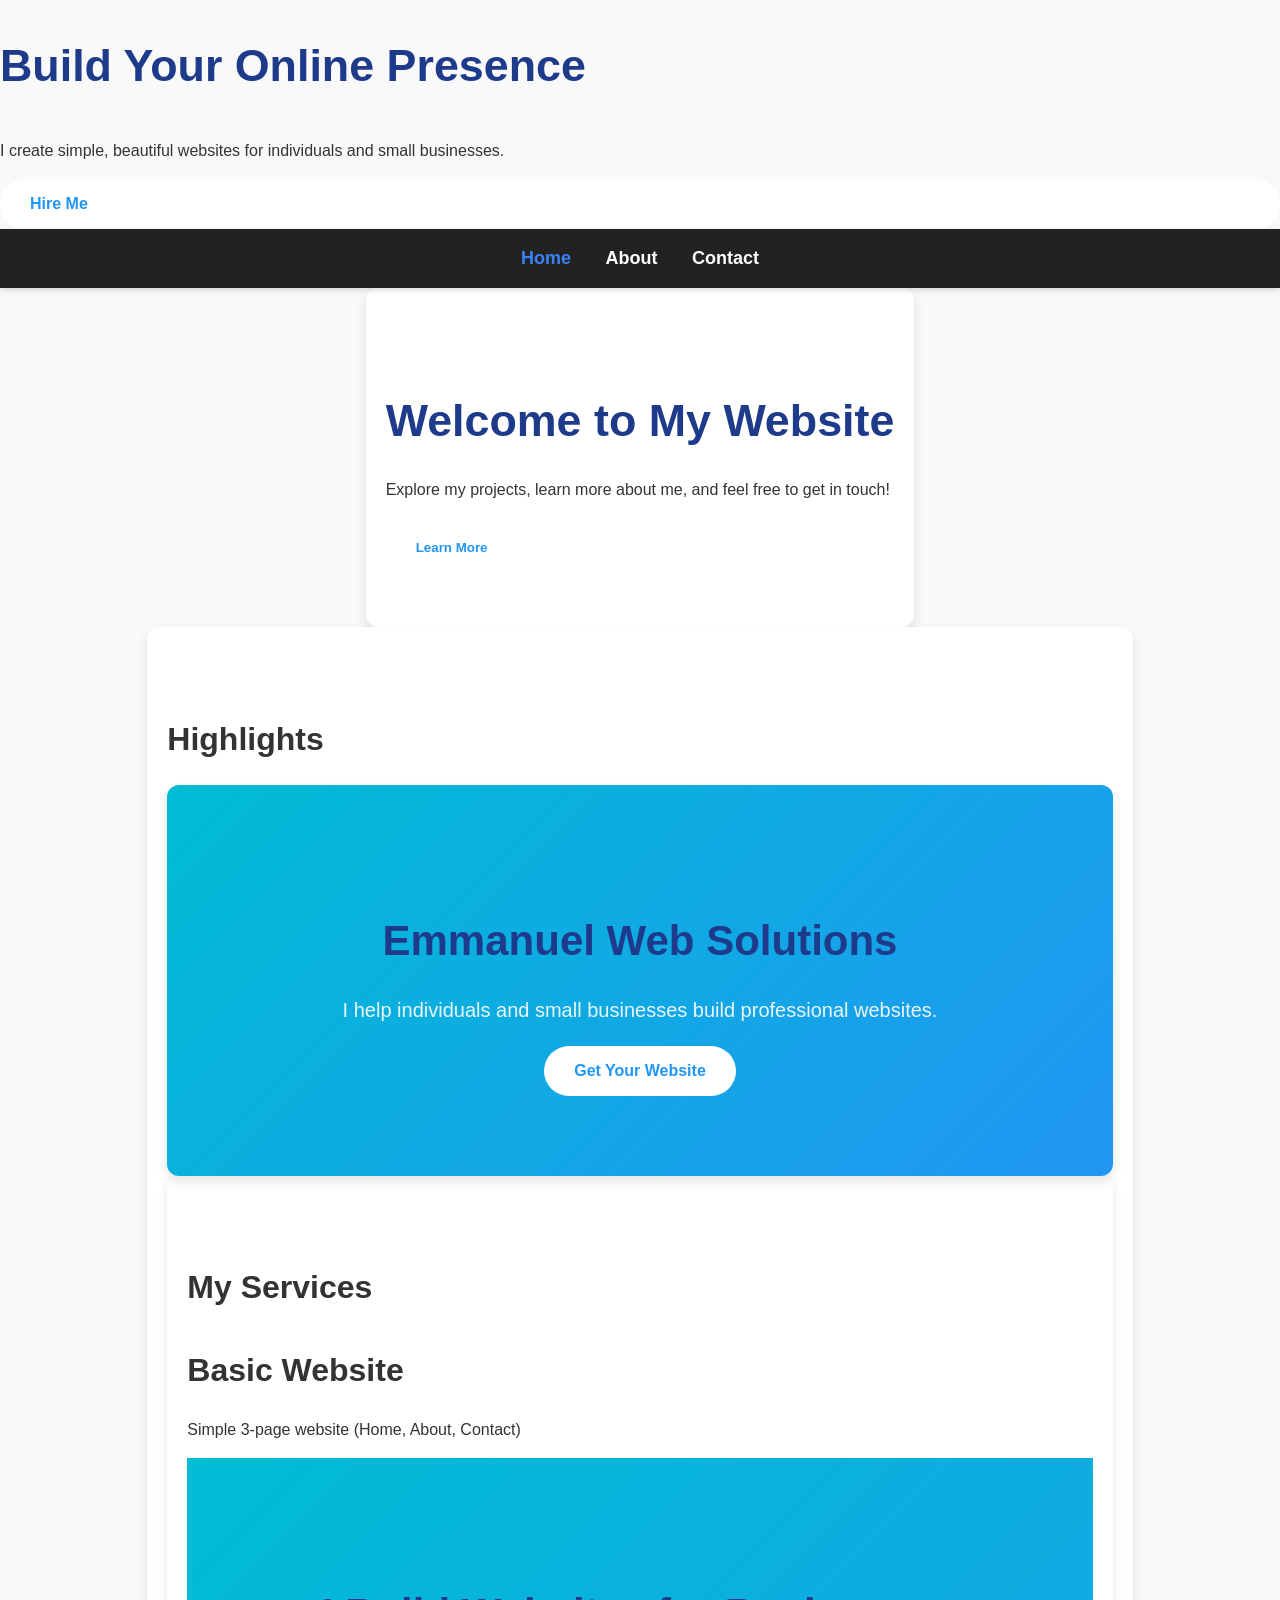
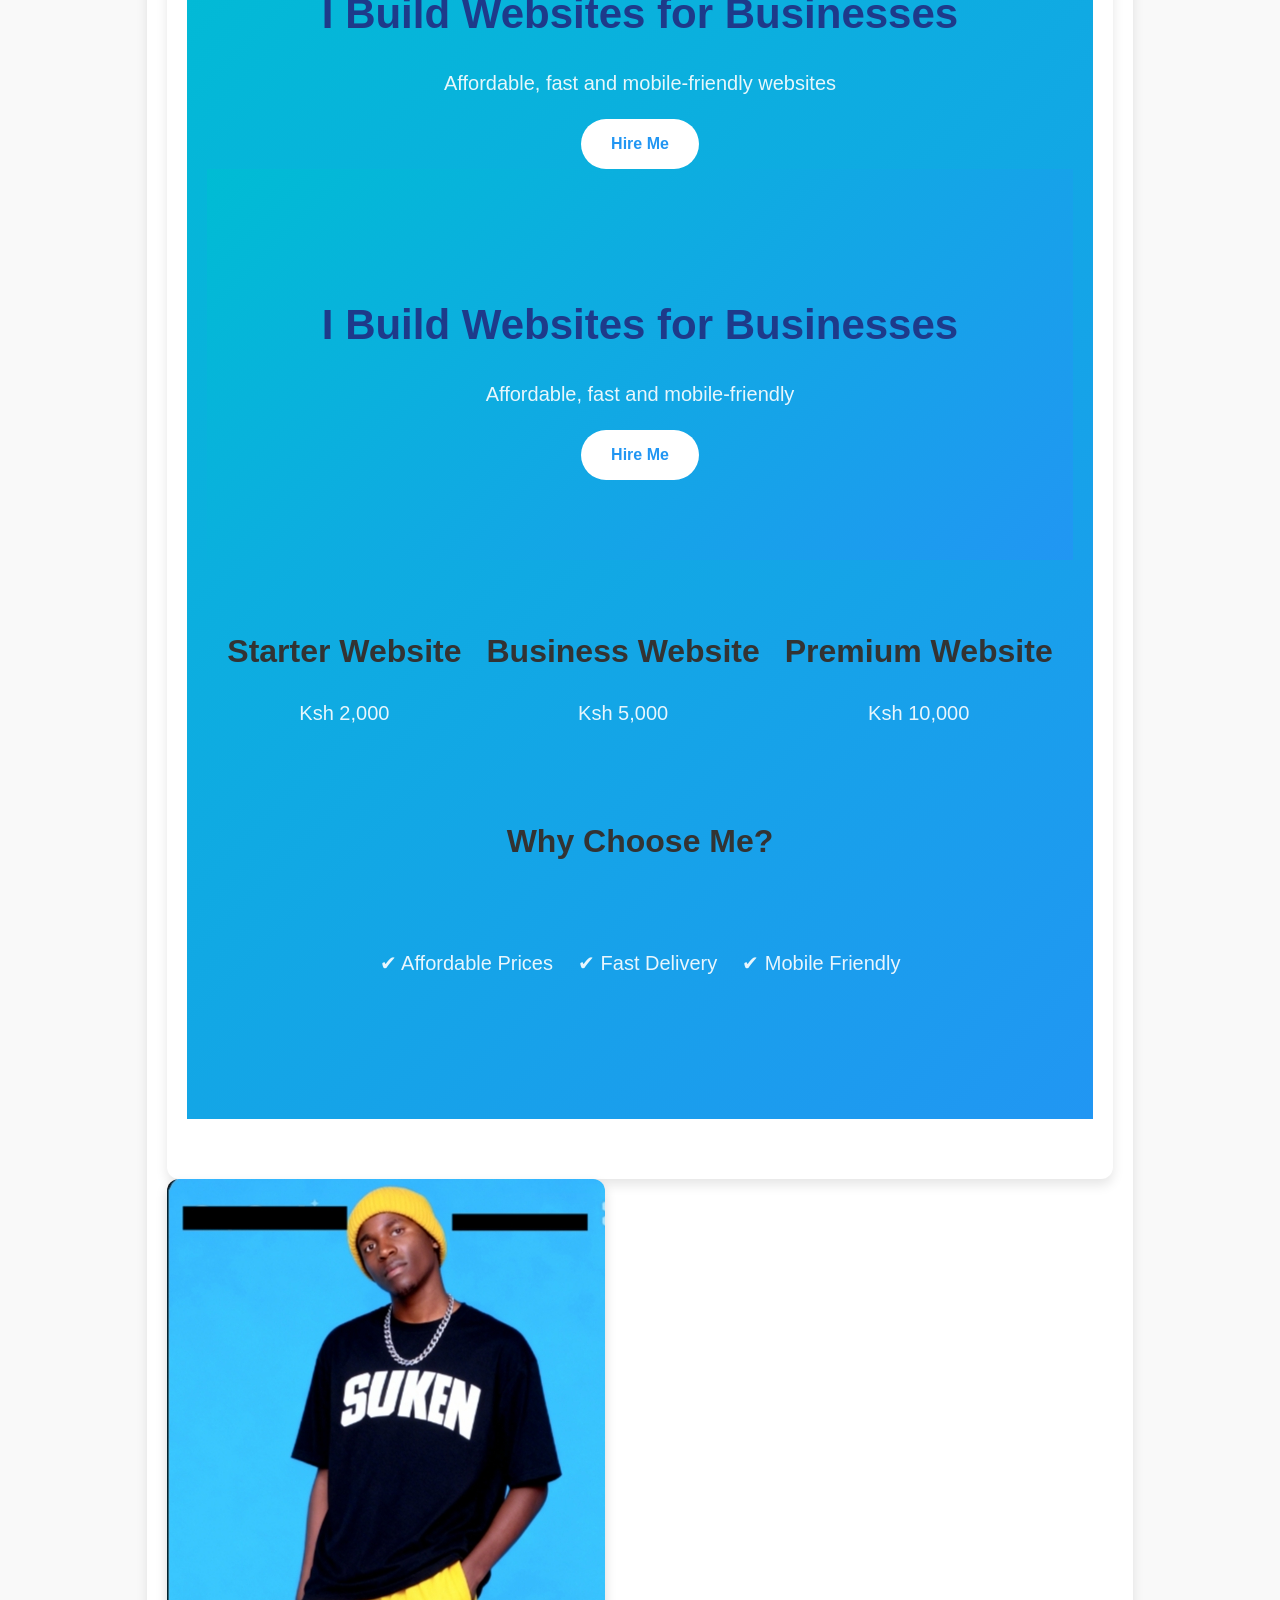
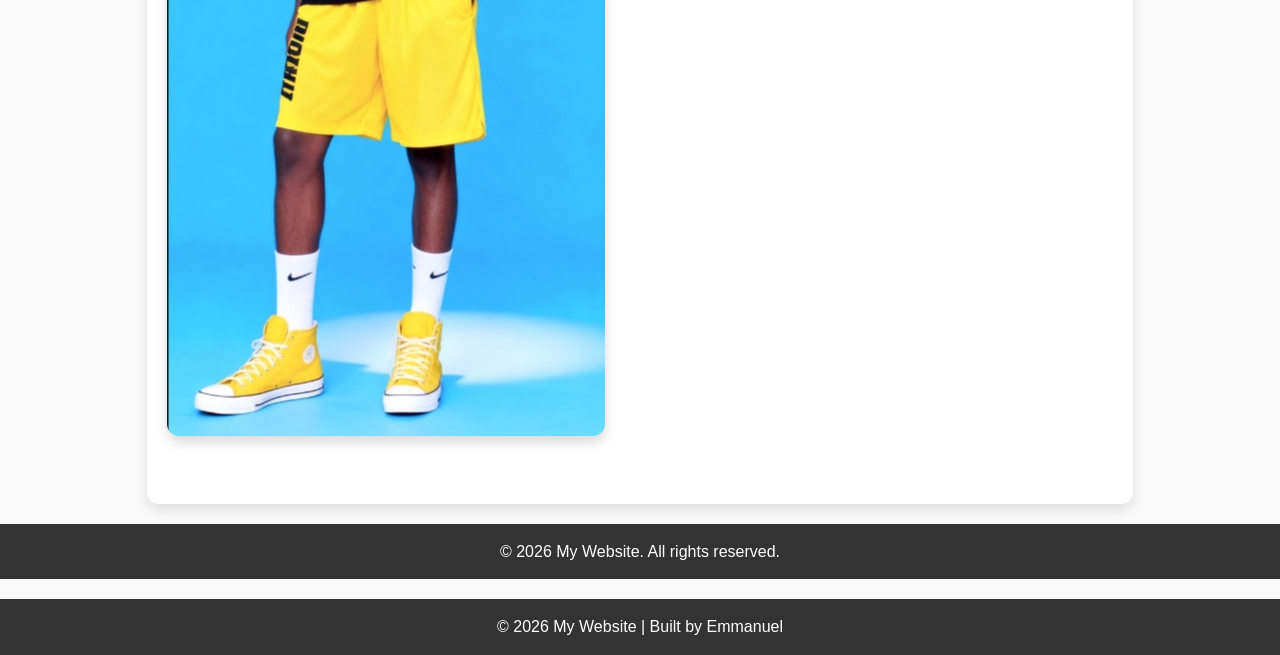
<file: index.html>
<!DOCTYPE html>
<html lang="en">
<head>
<meta charset="UTF-8">
<meta name="viewport" content="width=device-width, initial-scale=1.0">
<title>Home | My Website</title>
<h1>Build Your Online Presence</h1>      <p>I create simple, beautiful websites for individuals and small businesses.</p>
<a href="contact.html" class="btn">Hire Me</a>
<link rel="stylesheet" href="Style.css">
</head>
<body>

<nav>
    <a href="index.html" class="active">Home</a>
    <a href="About.html">About</a>
    <a href="Contact.html">Contact</a>
</nav>

<section class="scroll-section">
    <h1>Welcome to My Website</h1>
    <p>Explore my projects, learn more about me, and feel free to get in touch!</p>
    <button class="btn" onclick="window.location.href='About.html'">Learn More</button>
</section>
<section class="scroll-section">
    <h2>Highlights</h2>
    <section class="hero">
  <h1>Emmanuel Web Solutions</h1>
  <p>I help individuals and small businesses build professional websites.</p>
  <a href="contact.html" class="btn">Get Your Website</a>
</section>
<section class="services">
  <h2>My Services</h2>

  <div class="service-box">
    <h3>Basic Website</h3>
    <p>Simple 3-page website (Home, About, Contact)</p>
  <div class="hero">
    <h1>I Build Websites for Businesses</h1>
    <p>Affordable, fast and mobile-friendly websites</p>
    <a href="contact.html" class="btn">Hire Me</a>

<div class="hero fade-in">
    <h1>I Build Websites for Businesses</h1>
    <p>Affordable, fast and mobile-friendly</p>
    <a href="contact.html" class="btn">Hire Me</a>
</div>

<div class="container fade-in">
    <div class="card">
        <h2>Starter Website</h2>
        <p>Ksh 2,000</p>
    </div>

    <div class="card">
        <h2>Business Website</h2>
        <p>Ksh 5,000</p>
    </div>

    <div class="card">
        <h2>Premium Website</h2>
        <p>Ksh 10,000</p>
    </div>
</div>
<h2 style="text-align:center;">Why Choose Me?</h2>

<div class="container">
    <div class="card">
        <p>✔ Affordable Prices</p>
    </div>
    <div class="card">
        <p>✔ Fast Delivery</p>
    </div>
    <div class="card">
        <p>✔ Mobile Friendly</p>
    </div>
</div>
</section>
    <img src="Son.jpg" alt="Son.jpg">
</section>

<footer>
    <p>&copy; 2026 My Website. All rights reserved.</p>
</footer>

<script>
const sections = document.querySelectorAll('.scroll-section');
function revealSections() {
    const triggerBottom = window.innerHeight * 0.85;
    sections.forEach(section => {
        const sectionTop = section.getBoundingClientRect().top;
        if(sectionTop < triggerBottom) section.classList.add('visible');
    });
}
window.addEventListener('scroll', revealSections);
window.addEventListener('load', revealSections);
</script>
<footer>
  <p>© 2026 My Website | Built by Emmanuel</p>
</footer>

</body>
</html>
</file>
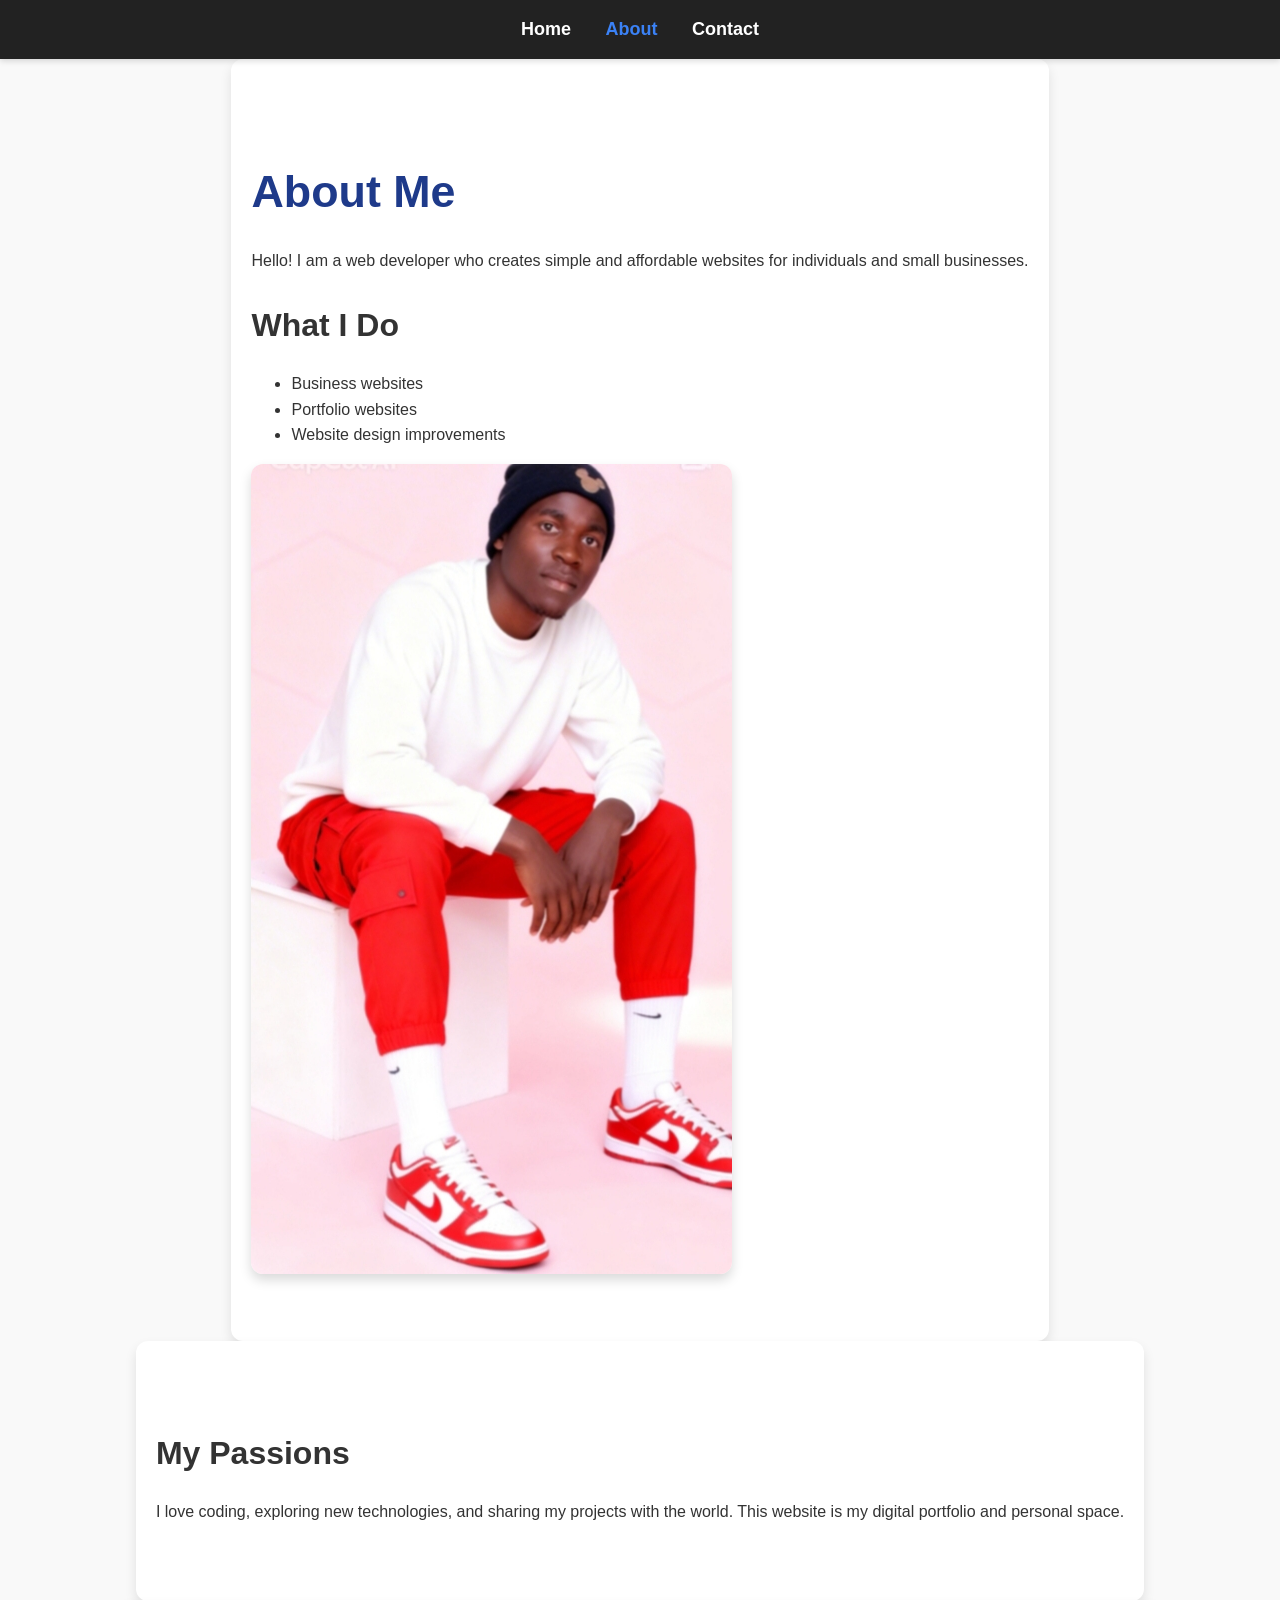
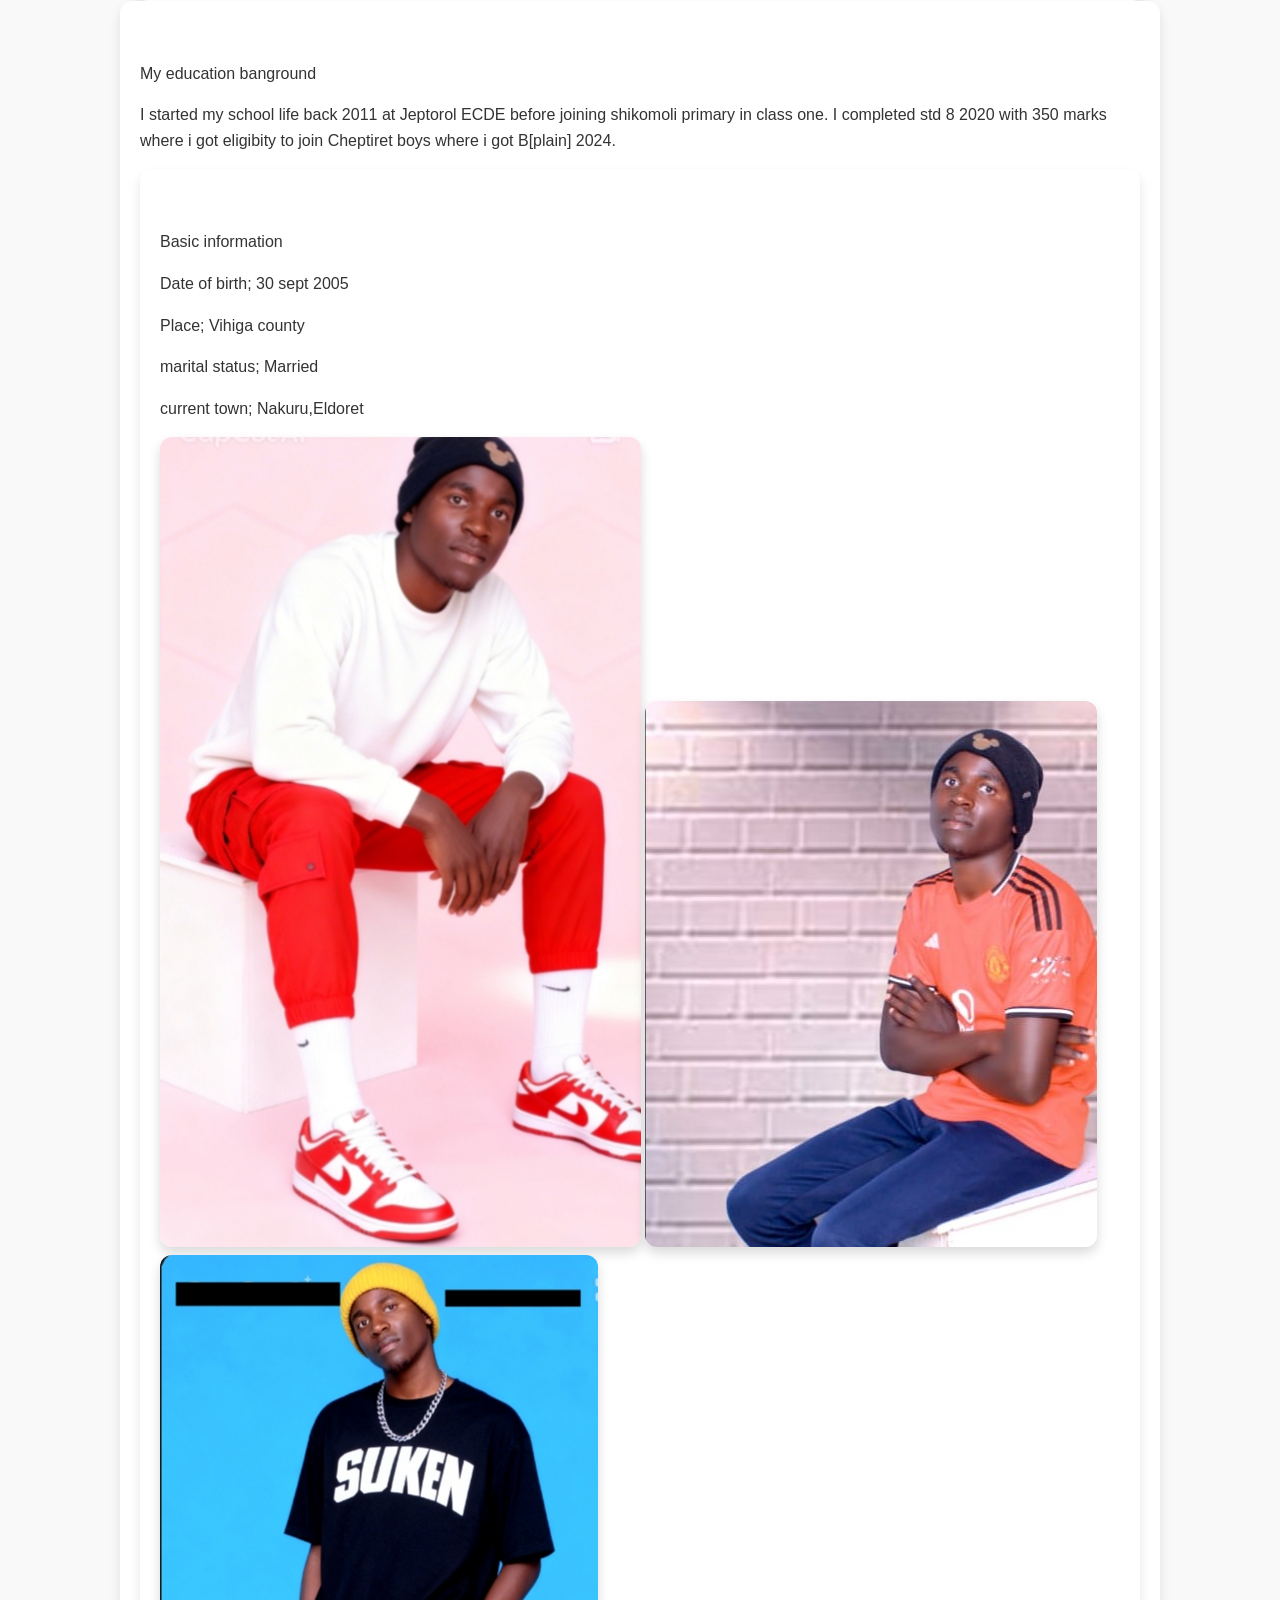
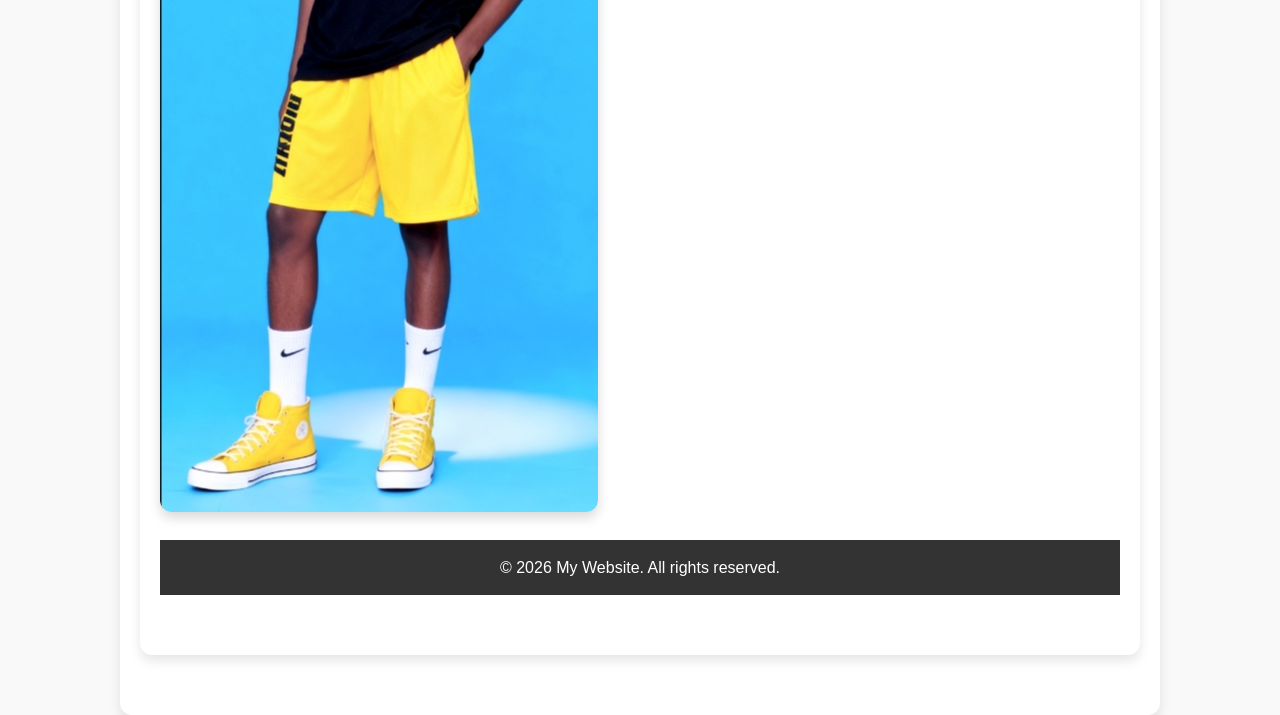
<file: About.html>
<!DOCTYPE html>
<html lang="en">
<head>
<meta charset="UTF-8">
<meta name="viewport" content="width=device-width, initial-scale=1.0">
<title>About | My Website</title>
<link rel="stylesheet" href="Style.css">
</head>
<body>

<nav>
    <a href="index.html">Home</a>
    <a href="About.html" class="active">About</a>
    <a href="Contact.html">Contact</a>
</nav>

<section class="scroll-section">
    <h1>About Me</h1>
<p>Hello! I am a web developer who creates simple and affordable websites for individuals and small businesses.</p>

<h2>What I Do</h2>
<ul>
    <li>Business websites</li>
    <li>Portfolio websites</li>
    <li>Website design improvements</li>
</ul>
        <img src="Man.jpg" alt="Man.jpg">
  
</section>

<section class="scroll-section">
    <h2>My Passions</h2>
    <p>I love coding, exploring new technologies, and sharing my projects with the world. This website is my digital portfolio and personal space.</p>
</section>

<section class="scroll-section"
<h3>My education banground</h3>
  <p>I started my school life back 2011 at Jeptorol ECDE before joining shikomoli primary in class one. I completed std 8 2020 with 350 marks where i got eligibity to join Cheptiret boys where i got B[plain] 2024. </p>
<section class="scroll-section"
<h4>Basic information</h4>
  <p>Date of birth; 30 sept 2005</p>
    <p> Place; Vihiga county</p>
     <p>marital status; Married</p>
     <p>current town; Nakuru,Eldoret
     </p>
     
       <img src="Man.jpg" alt="Man.jpg">
       <img src="Gal.jpg" alt="Gal.jpg">
       <img src="Son.jpg" alt"Son.jpg">

<footer>
    <p>&copy; 2026 My Website. All rights reserved.</p>
</footer>

<script>
const sections = document.querySelectorAll('.scroll-section');
function revealSections() {
    const triggerBottom = window.innerHeight * 0.85;
    sections.forEach(section => {
        const sectionTop = section.getBoundingClientRect().top;
        if(sectionTop < triggerBottom) section.classList.add('visible');
    });
}
window.addEventListener('scroll', revealSections);
window.addEventListener('load', revealSections);
</script>

</body>
</html>
</file>
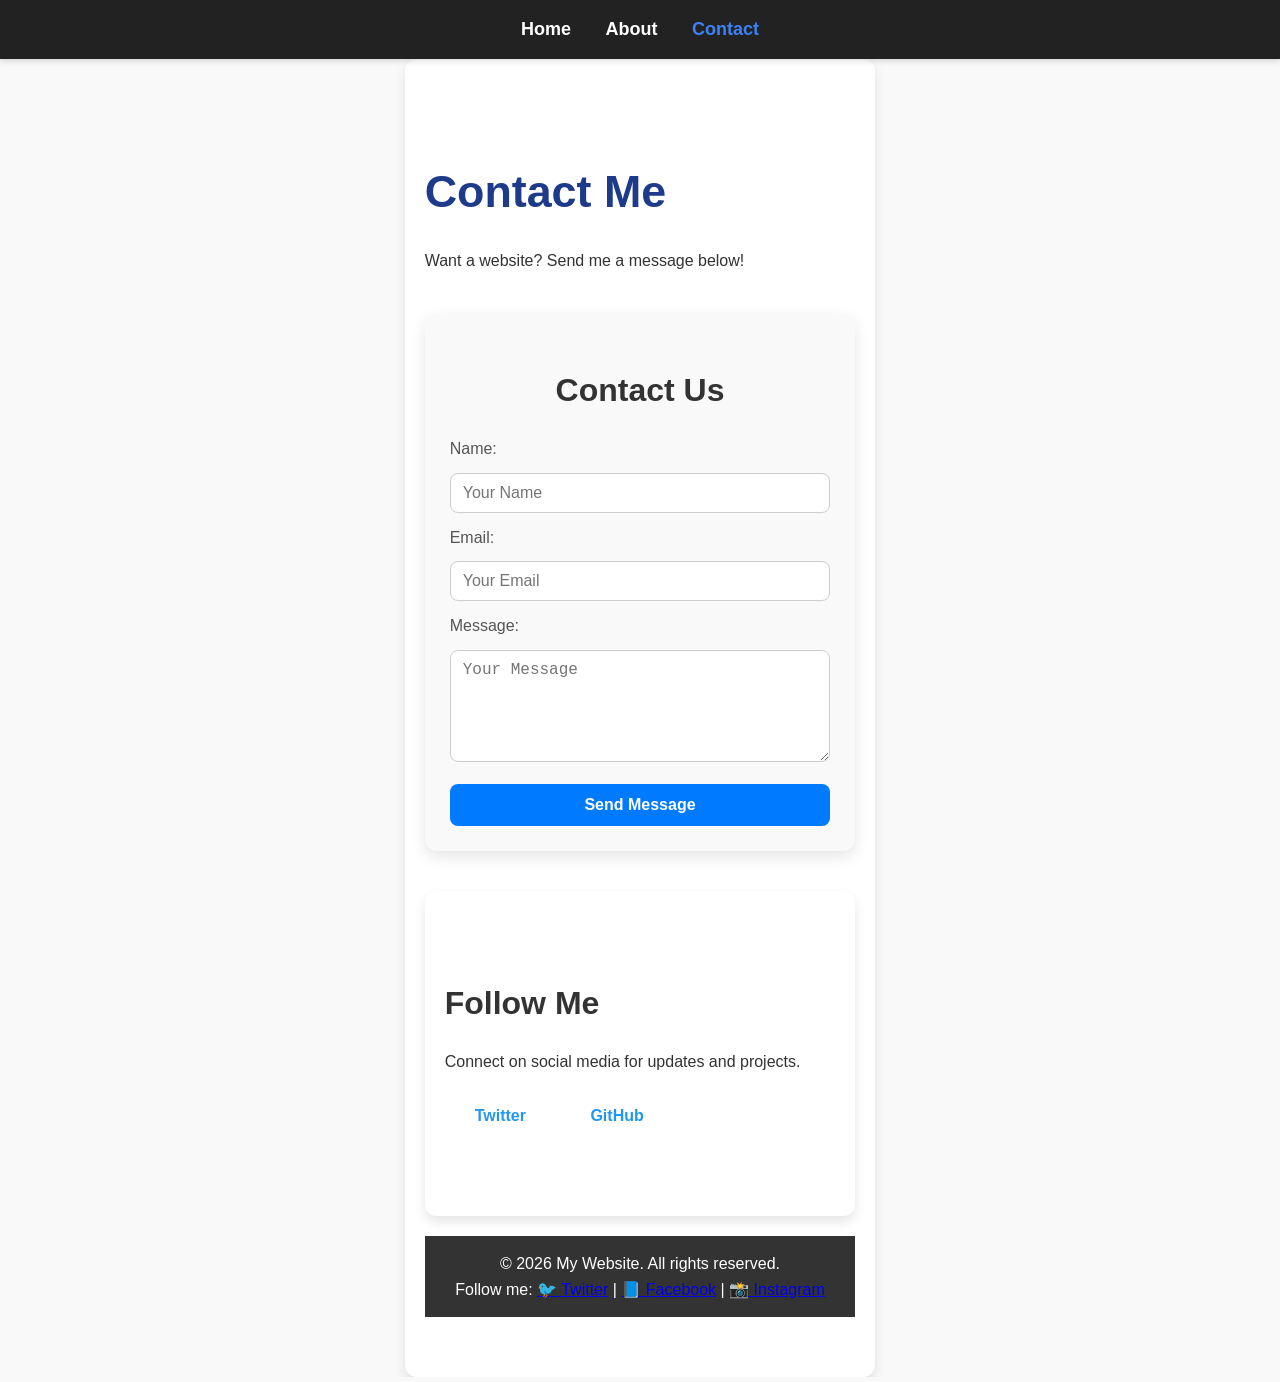
<file: Contact.html>
<!DOCTYPE html>
<html lang="en">
<head>
<meta charset="UTF-8">
<meta name="viewport" content="width=device-width, initial-scale=1.0">
<title>Contact | My Website</title>
<link rel="stylesheet" href="Style.css">
</head>
<body>

<nav>
    <a href="index.html">Home</a>
    <a href="About.html">About</a>
    <a href="Contact.html" class="active">Contact</a>
</nav>

<section class="scroll-section">

<h1>Contact Me</h1>
<p>Want a website? Send me a message below!</p>
<!-- Contact Form -->
<form id="contactForm" action="https://formspree.io/f/https://formspree.io/f/xvzwvrov" method="POST" class="contact-form">
  <h2>Contact Us</h2>

  <label for="name">Name:</label>
  <input type="text" id="name" name="name" placeholder="Your Name" required>

  <label for="email">Email:</label>
  <input type="email" id="email" name="email" placeholder="Your Email" required>

  <label for="message">Message:</label>
  <textarea id="message" name="message" placeholder="Your Message" rows="5" required></textarea>

  <button type="submit">Send Message</button>
</form>

<!-- Success Message Popup -->
<div id="successMessage" style="display:none; text-align:center; padding:20px; background:#d4edda; color:#155724; border-radius:12px; margin:20px auto; max-width:500px;">
  ✅ Thank you! Your message has been sent.
</div>

<!-- Styles -->
<style>
  .contact-form {
    max-width: 500px;
    margin: 40px auto;
    padding: 25px;
    background-color: #f9f9f9;
    border-radius: 12px;
    box-shadow: 0 6px 15px rgba(0,0,0,0.1);
    font-family: Arial, sans-serif;
  }

  .contact-form h2 {
    text-align: center;
    color: #333;
    margin-bottom: 20px;
  }

  .contact-form label {
    display: block;
    margin: 12px 0 6px;
    color: #555;
  }

  .contact-form input,
  .contact-form textarea {
    width: 100%;
    padding: 10px 12px;
    border: 1px solid #ccc;
    border-radius: 8px;
    box-sizing: border-box;
    font-size: 16px;
  }

  .contact-form button {
    margin-top: 15px;
    width: 100%;
    padding: 12px;
    background-color: #007bff;
    color: white;
    font-size: 16px;
    border: none;
    border-radius: 8px;
    cursor: pointer;
    transition: 0.3s;
  }

  .contact-form button:hover {
    background-color: #0056b3;
  }

  @media (max-width: 600px) {
    .contact-form {
      padding: 20px;
      margin: 20px;
    }
  }
</style>

<!-- JavaScript for Popup -->
<script>
  const form = document.getElementById('contactForm');
  const successMessage = document.getElementById('successMessage');

  form.addEventListener('submit', async function(e) {
    e.preventDefault(); // prevent default form submission

    const formData = new FormData(form);

    // Send form to Formspree
    const response = await fetch(form.action, {
      method: form.method,
      body: formData,
      headers: { 'Accept': 'application/json' }
    });

    if (response.ok) {
      form.style.display = 'none'; // hide the form
      successMessage.style.display = 'block'; // show the thank-you message
    } else {
      alert('Oops! There was a problem sending your message.');
    }
  });
</script>

<section class="scroll-section">
    <h2>Follow Me</h2>
    <p>Connect on social media for updates and projects.</p>
    <p>
        <a class="btn" href="https://twitter.com/" target="_blank">Twitter</a>
        <a class="btn" href="https://github.com/" target="_blank">GitHub</a>
    </p>
</section>

<footer>
    <p>&copy; 2026 My Website. All rights reserved.</p>
      <p>
        Follow me: 
        <a href="https://twitter.com" target="_blank">🐦 Twitter</a> | 
        <a href="https://facebook.com" target="_blank">📘 Facebook</a> | 
        <a href="https://instagram.com" target="_blank">📸 Instagram</a>
    </p>
</footer>

<script>
const sections = document.querySelectorAll('.scroll-section');
function revealSections() {
    const triggerBottom = window.innerHeight * 0.85;
    sections.forEach(section => {
        const sectionTop = section.getBoundingClientRect().top;
        if(sectionTop < triggerBottom) section.classList.add('visible');
    });
}
window.addEventListener('scroll', revealSections);
window.addEventListener('load', revealSections);
</script>

</body>
</html>
</file>
<file: Style.css>
@import url('https://fonts.googleapis.com/css2?family=Roboto:wght@400;700&display=swap');

body {
    font-family: 'Roboto', sans-serif;
    margin: 0;
    padding: 0;
    background: #f9f9f9;
    color: #333;
    line-height: 1.6;
}

/* Navbar */
nav {
    background: #1e3a8a;
    padding: 15px 0;
    text-align: center;
    position: sticky;
    top: 0;
    z-index: 1000;
    box-shadow: 0 2px 6px rgba(0,0,0,0.15);
}

nav a {
    color: #fff;
    margin: 0 20px;
    text-decoration: none;
    font-weight: 700;
    transition: color 0.3s;
}

nav a:hover, nav a.active {
    color: #3b82f6;
}

/* Headings */
h1, h2, h3, h4, h5{
    font-weight: 700;
    margin-bottom: 20px;
}

h1 { color: #1e3a8a; font-size: 2.8em; }
h2 { color: #333; font-size: 2em; }
h3 { color:#333;font-size: 2em;}
/* Sections */
section {
    padding: 60px 20px;
    max-width: 1000px;
    margin: auto;
    background: #fff;
    border-radius: 12px;
    box-shadow: 0 6px 12px rgba(0,0,0,0.1);
    transition: transform 0.3s ease, box-shadow 0.3s ease;
}

/* Buttons */
button, .btn {
    background-color: #1e3a8a;
    color: #fff;
    padding: 12px 25px;
    border: none;
    border-radius: 8px;
    cursor: pointer;
    font-weight: 700;
    transition: background 0.3s, transform 0.2s;
}

button:hover, .btn:hover {
    background-color: #3b82f6;
    transform: scale(1.05);
}

/* Images */
img {
    max-width: 100%;
    border-radius: 12px;
    box-shadow: 0 6px 12px rgba(0,0,0,0.15);
    transition: transform 0.3s ease;
}

img:hover {
    transform: scale(1.03);
}

/* Footer */
footer {
    background: #1e3a8a;
    color: #fff;
    text-align: center;
    padding: 30px 10px;
}

/* Smooth Scroll */
html { scroll-behavior: smooth; }

/* Scroll Animation */
.scroll-section {
    opacity: 0;
    transform: translateY(30px);
    transition: opacity 0.8s ease-out, transform 0.8s ease-out;
}

.scroll-section.visible {
    opacity: 1;
    transform: translateY(0);
}
footer{
    background:#333;
    color:white;
    text-align:center;
    padding:15px;
    margin-top:20px;
}

footer p{
    margin:0;
    font-size:16px;
}
Css id="socialcss">
Copy code
footer a {
    color: white;
    text-decoration: none;
    margin: 0 5px;
}

footer a:hover {
    text-decoration: underline;
}


/* General page setup for sticky footer */
html, body {
    height: 100%;
    margin: 0;
    display: flex;
    flex-direction: column;
    font-family: Arial, sans-serif;
}

/* Main content grows */
main {
    flex: 1;
    padding: 20px;
}

/* Navbar styling */
nav {
    background: #333;
    text-align: center;
    padding: 15px;
}

nav a {
    color: white;
    margin: 0 15px;
    text-decoration: none;
    font-size: 18px;
}

nav a:hover {
    text-decoration: underline;
}

/* Footer 3-column layout */
.footer-container {
    display: flex;
    justify-content: space-around;
    background: #333;
    color: white;
    padding: 20px;
}

.footer-column h4 {
    margin-bottom: 10px;
}

.footer-column a {
    color: white;
    text-decoration: none;
}

.footer-column a:hover {
    text-decoration: underline;
}
.hero, .contact, footer {
    opacity: 0;
    transform: translateY(20px);
    animation: fadeIn 1s ease forwards;
}

@keyframes fadeIn {
    to {
        opacity: 1;
        transform: translateY(0);
    }
}
Copy code
body{
    margin:0;
    font-family: Arial, sans-serif;
    background:#f4f4f4;
}

/* Navbar */
nav{
    background:#222;
    padding:15px;
    text-align:center;
}

nav a{
    color:white;
    margin:15px;
    text-decoration:none;
    font-size:18px;
}

nav a:hover{
    color:#00bcd4;
}

/* Hero Section */
.hero{
    background:linear-gradient(135deg, #00bcd4, #2196f3);
    color:white;
    padding:80px 20px;
    text-align:center;
}

.hero h1{
    font-size:42px;
    margin-bottom:10px;
}

.hero p{
    font-size:20px;
    opacity:0.9;
}

/* Cards */
.container{
    display:flex;
    justify-content:center;
    gap:20px;
    padding:20px;
}

Copy code
.card{
    background:white;
    padding:25px;
    border-radius:15px;
    box-shadow:0 10px 25px rgba(0,0,0,0.1);
    width:300px;
    text-align:center;
    transition:all 0.3s ease;
}

.card:hover{
    transform:translateY(-10px) scale(1.03);
    box-shadow:0 15px 35px rgba(0,0,0,0.2);
}
}

/* Footer */
footer{
    background:#222;
    color:white;
    text-align:center;
    padding:15px;
}
@media(max-width:768px){
    .container{
        flex-direction:column;
        align-items:center;
    }

    nav a{
        display:block;
        margin:10px 0;
    }

    .hero h1{
        font-size:28px;
    }
}
.btn{
    display:inline-block;
    padding:12px 30px;
    background:white;
    color:#2196f3;
    text-decoration:none;
    border-radius:30px;
    font-weight:bold;
    transition:0.3s;
}

.btn:hover{
    background:#222;
    color:white;
}
.fade-in{
    opacity:0;
    transform:translateY(20px);
    animation:fadeIn 1s ease forwards;
}

@keyframes fadeIn{
    to{
        opacity:1;
        transform:translateY(0);
    }
}
.container{
    display:flex;
    justify-content:center;
    gap:25px;
    padding:40px 20px;
    flex-wrap:wrap;
}
form{
    max-width:500px;
    margin:20px auto;
    background:white;
    padding:20px;
    border-radius:15px;
    box-shadow:0 10px 25px rgba(0,0,0,0.1);
}

input, textarea{
    width:100%;
    padding:10px;
    margin-top:5px;
    border:1px solid #ccc;
    border-radius:8px;
    font-size:16px;
}

button{
    padding:12px 25px;
    border:none;
    background:#2196f3;
    color:white;
    border-radius:30px;
    font-weight:bold;
    cursor:pointer;
    margin-top:10px;
    transition:0.3s;
}

button:hover{
    background:#00bcd4;
}
</file>
